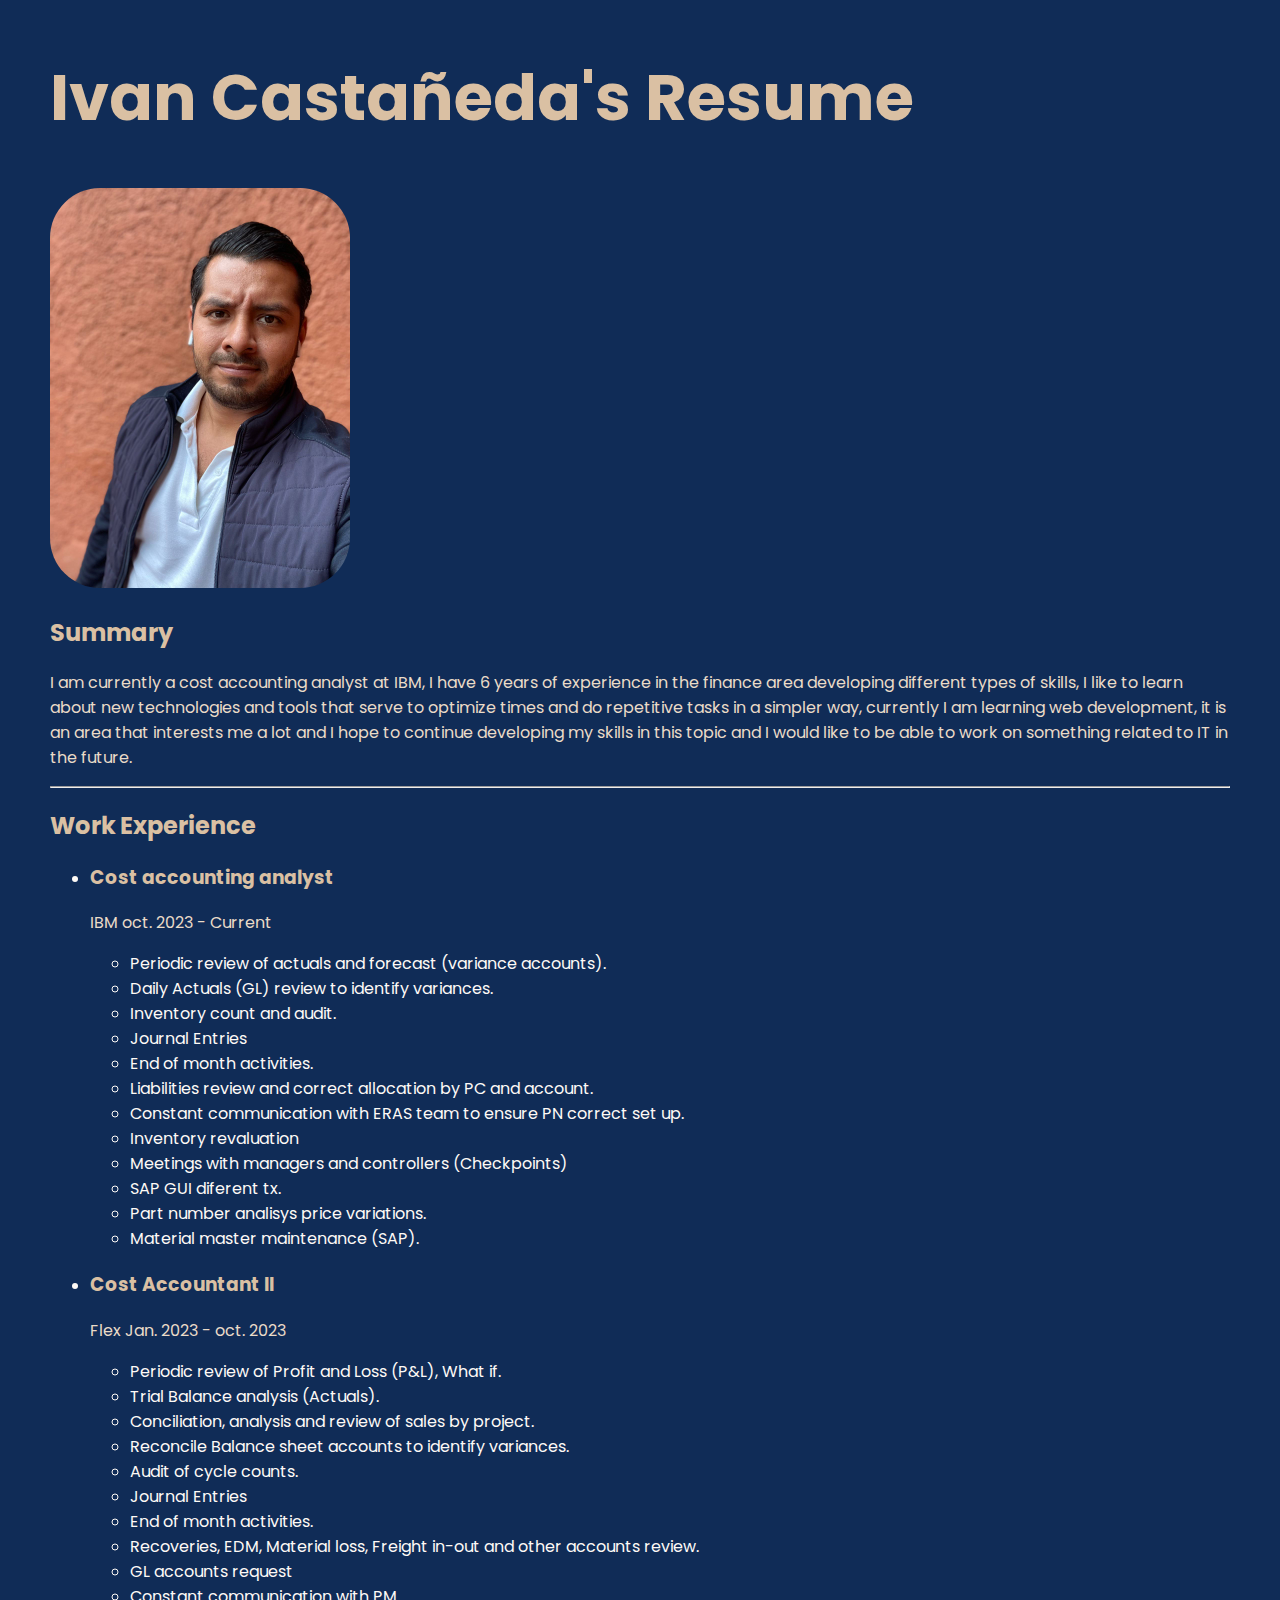
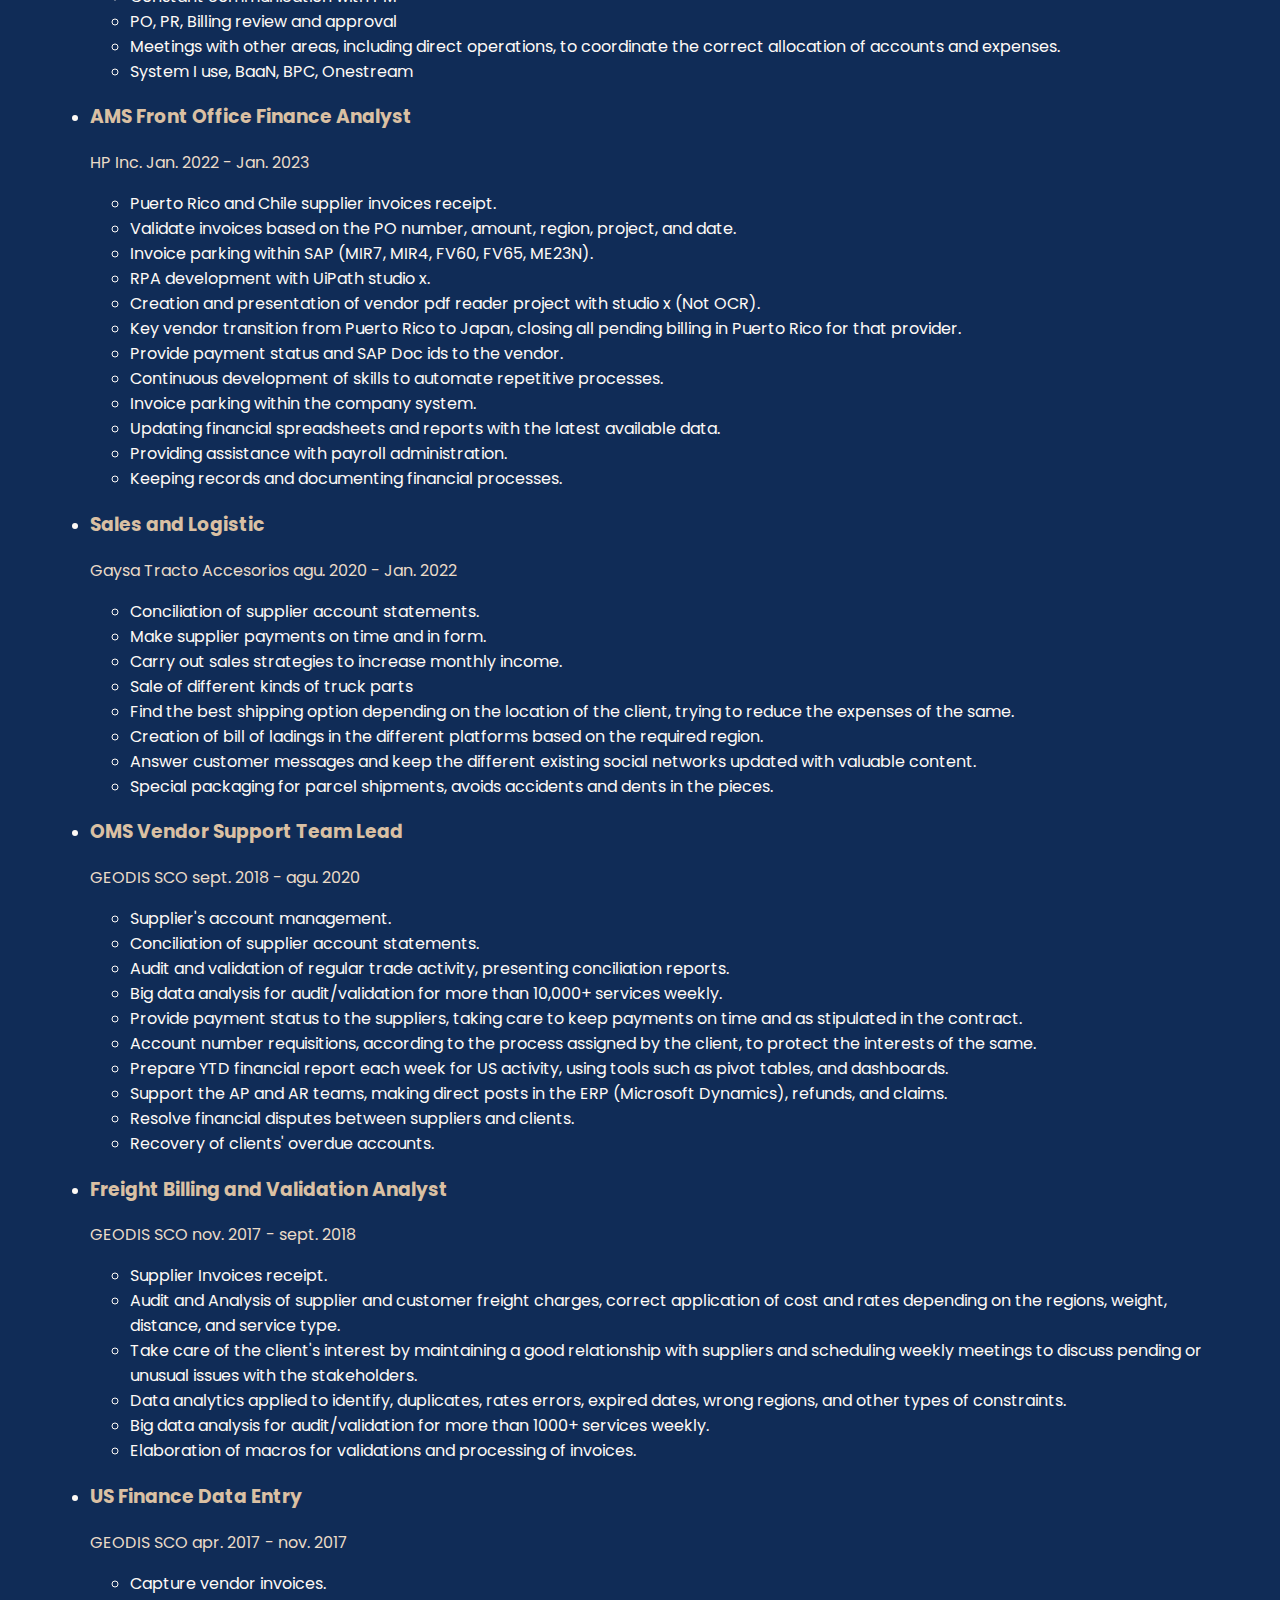
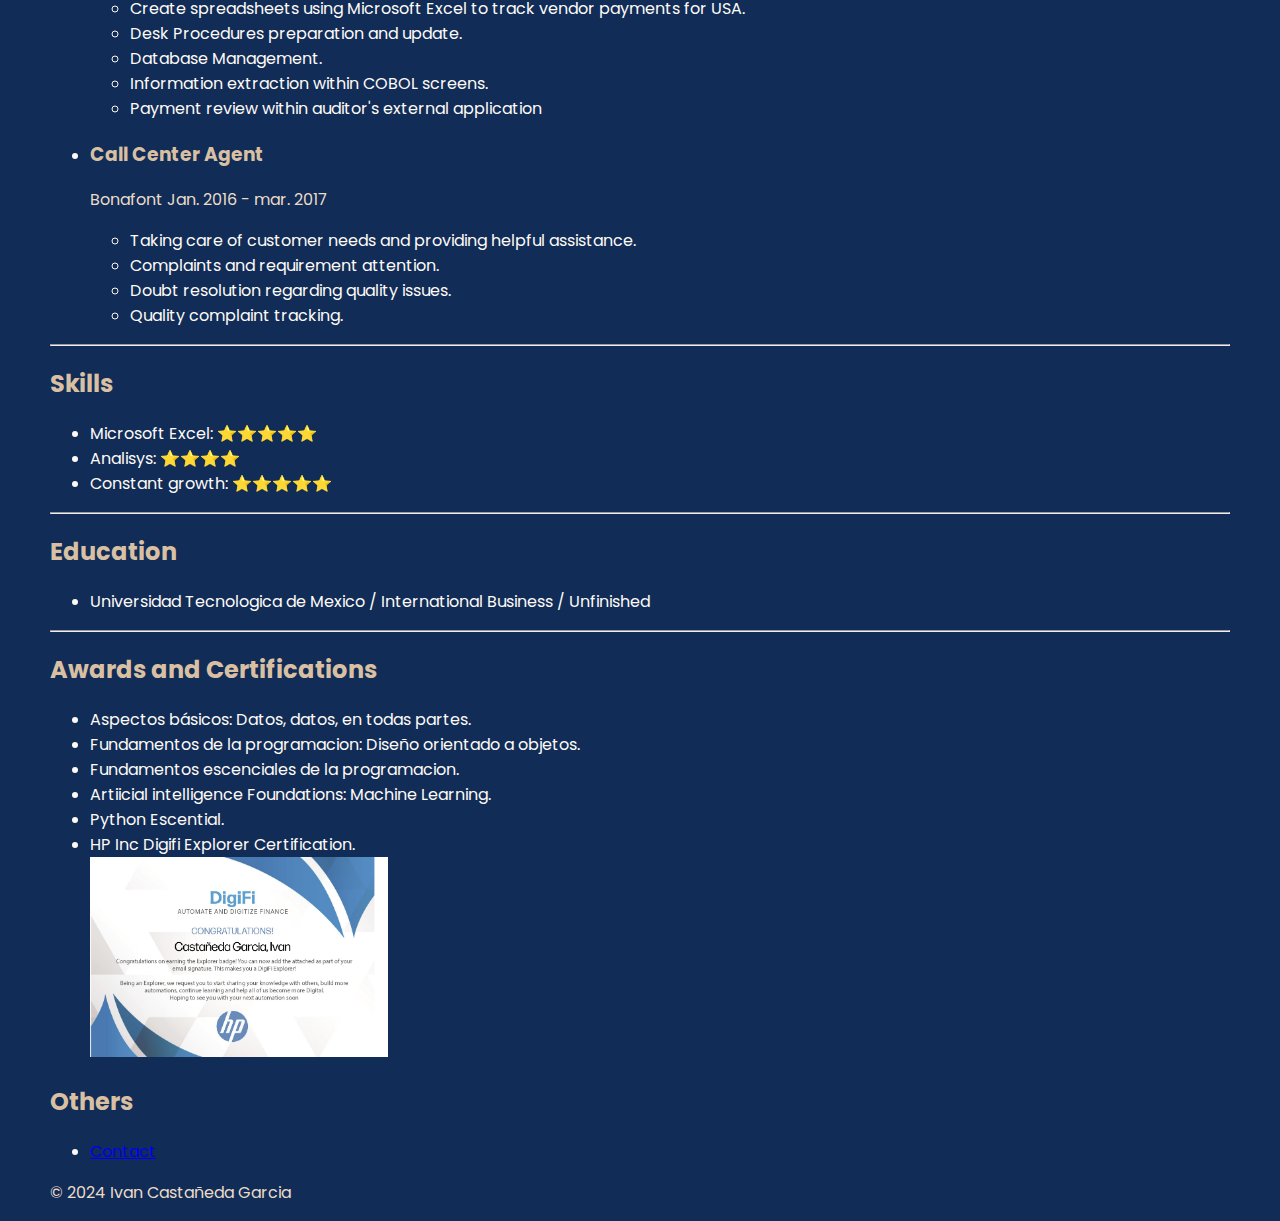
<file: index.html>
<!DOCTYPE html>
<html lang="en"> 
<head>
    <meta charset="UTF-8">
    <meta name="viewport" content="width=device-width, initial-scale=1.0">
    <title>My Resume</title>
    <link rel="stylesheet" href="./style.css">
    <link rel="preconnect" href="https://fonts.googleapis.com">
    <link rel="preconnect" href="https://fonts.gstatic.com" crossorigin>
    <link href="https://fonts.googleapis.com/css2?family=Poppins:wght@400;700&display=swap" rel="stylesheet">
</head>
<body>
    <header>
        <h1>Ivan Castañeda's Resume</h1>
    </header>

    <div class="presentation">
        <img class="profile-pic" src="./assets/Me.jpeg" alt="Profile Picture"/>
        <h2>Summary</h2>
        <p>I am currently a cost accounting analyst at IBM, 
            I have 6 years of experience in the finance area developing different types of skills, 
            I like to learn about new technologies and tools that serve to optimize times and do repetitive tasks in a simpler way, 
            currently I am learning web development, it is an area that interests me a lot and I hope to continue developing my skills in this topic 
            and I would like to be able to work on something related to IT in the future.
        </p>
    </div>

    <hr/>
    
    <div class="Work">
        <h2>Work Experience</h2>
        <ul>
            <li>
                <h3>Cost accounting analyst</h3>
                <p>IBM oct. 2023 - Current</p>
                <ul>
                    <li>Periodic review of actuals and forecast (variance accounts).</li>
                    <li>Daily Actuals (GL) review to identify variances.</li>
                    <li>Inventory count and audit.</li>
                    <li>Journal Entries</li>
                    <li>End of month activities.</li>
                    <li>Liabilities review and correct allocation by PC and account.</li>
                    <li>Constant communication with ERAS team to ensure PN correct set up.</li>
                    <li>Inventory revaluation</li>
                    <li>Meetings with managers and controllers (Checkpoints)</li>
                    <li>SAP GUI diferent tx.</li>
                    <li>Part number analisys price variations.</li>
                    <li>Material master maintenance (SAP).</li>
                </ul>
            </li>
            <li>
                <h3>Cost Accountant II</h3>
                <p>Flex Jan. 2023 - oct. 2023</p>
                <ul>
                    <li>Periodic review of Profit and Loss (P&L), What if.</li>
                    <li>Trial Balance analysis (Actuals).</li>
                    <li>Conciliation, analysis and review of sales by project.</li>
                    <li>Reconcile Balance sheet accounts to identify variances.</li>
                    <li>Audit of cycle counts.</li>
                    <li>Journal Entries </li>
                    <li>End of month activities.</li>
                    <li>Recoveries, EDM, Material loss, Freight in-out and other accounts review.</li>
                    <li>GL accounts request</li>
                    <li>Constant communication with PM</li>
                    <li>PO, PR, Billing review and approval</li>
                    <li>Meetings with other areas, including direct operations, to coordinate the correct allocation of accounts and expenses.</li>
                    <li>System I use, BaaN, BPC, Onestream</li>
                </ul>

            </li>
            <li>
                <h3>AMS Front Office Finance Analyst</h3>
                <p>HP Inc. Jan. 2022 - Jan. 2023</p>
                <ul>
                    <li>Puerto Rico and Chile supplier invoices receipt.</li>
                    <li>Validate invoices based on the PO number, amount, region, project, and date.</li>
                    <li>Invoice parking within SAP (MIR7, MIR4, FV60, FV65, ME23N).</li>
                    <li>RPA development with UiPath studio x.</li>
                    <li>Creation and presentation of vendor pdf reader project with studio x (Not OCR).</li>
                    <li>Key vendor transition from Puerto Rico to Japan, closing all pending billing in Puerto Rico for that provider.</li>
                    <li>Provide payment status and SAP Doc ids to the vendor.</li>
                    <li>Continuous development of skills to automate repetitive processes.</li>
                    <li>Invoice parking within the company system.</li>
                    <li>Updating financial spreadsheets and reports with the latest available data.</li>
                    <li>Providing assistance with payroll administration.</li>
                    <li>Keeping records and documenting financial processes.</li>
                </ul>
            </li>
            <li>
                <h3>Sales and Logistic</h3>
                <p>Gaysa Tracto Accesorios agu. 2020 - Jan. 2022</p>
                <ul>
                    <li>Conciliation of supplier account statements.</li>
                    <li>Make supplier payments on time and in form.</li>
                    <li>Carry out sales strategies to increase monthly income.</li>
                    <li>Sale of different kinds of truck parts</li>
                    <li>Find the best shipping option depending on the location of the client, trying to reduce the expenses of the same.</li>
                    <li>Creation of bill of ladings in the different platforms based on the required region.</li>
                    <li>Answer customer messages and keep the different existing social networks updated with valuable content.</li>
                    <li>Special packaging for parcel shipments, avoids accidents and dents in the pieces.</li>
                </ul>
            </li>
            <li>
                <h3>OMS Vendor Support Team Lead</h3>
                <p>GEODIS SCO sept. 2018 - agu. 2020</p>
                <ul>
                    <li>Supplier's account management.</li>
                    <li>Conciliation of supplier account statements.</li>
                    <li>Audit and validation of regular trade activity, presenting conciliation reports.</li>
                    <li>Big data analysis for audit/validation for more than 10,000+ services weekly.</li>
                    <li>Provide payment status to the suppliers, taking care to keep payments on time and as stipulated in the contract.</li>
                    <li>Account number requisitions, according to the process assigned by the client, to protect the interests of the same.</li>
                    <li>Prepare YTD financial report each week for US activity, using tools such as pivot tables, and dashboards.</li>
                    <li>Support the AP and AR teams, making direct posts in the ERP (Microsoft Dynamics), refunds, and claims.</li>
                    <li>Resolve financial disputes between suppliers and clients.</li>
                    <li>Recovery of clients' overdue accounts.</li>
                </ul>
            </li>
            <li>
                <h3>Freight Billing and Validation Analyst</h3>
                <p>GEODIS SCO nov. 2017 - sept. 2018</p>
                <ul>
                    <li>Supplier Invoices receipt.</li>
                    <li>Audit and Analysis of supplier and customer freight charges, correct application of cost and rates depending on the regions, weight, distance, and service type.</li>
                    <li>Take care of the client's interest by maintaining a good relationship with suppliers and scheduling weekly meetings to discuss pending or unusual issues with the stakeholders.</li>
                    <li>Data analytics applied to identify, duplicates, rates errors, expired dates, wrong regions, and other types of constraints.</li>
                    <li>Big data analysis for audit/validation for more than 1000+ services weekly.</li>
                    <li>Elaboration of macros for validations and processing of invoices.</li>
                </ul>
            </li>
            <li>
                <h3>US Finance Data Entry</h3>
                <p>GEODIS SCO apr. 2017 - nov. 2017</p>
                <ul>
                    <li>Capture vendor invoices.</li>
                    <li>Create spreadsheets using Microsoft Excel to track vendor payments for USA.</li>
                    <li>Desk Procedures preparation and update.</li>
                    <li>Database Management.</li>
                    <li>Information extraction within COBOL screens.</li>
                    <li>Payment review within auditor's external application</li>
                </ul>
            </li>
            <li>
                <h3>Call Center Agent</h3>
                <p>Bonafont Jan. 2016 - mar. 2017</p>
                <ul>
                    <li>Taking care of customer needs and providing helpful assistance.</li>
                    <li>Complaints and requirement attention.</li>
                    <li>Doubt resolution regarding quality issues.</li>
                    <li>Quality complaint tracking.</li>
                </ul>
            </li>
        </ul>
    </div> 
    <hr/>
    <h2>Skills</h2>
    <ul>
        <li>Microsoft Excel: ⭐⭐⭐⭐⭐</li>
        <li>Analisys: ⭐⭐⭐⭐</li>
        <li>Constant growth: ⭐⭐⭐⭐⭐</li>
    </ul>
    <hr/>
    <h2>Education</h2>
        <ul>
            <li>Universidad Tecnologica de Mexico / International Business / Unfinished</li>
        </ul>
    <hr/>
    <h2>Awards and Certifications</h2>
    <ul>
        <li>Aspectos básicos: Datos, datos, en todas partes.</li>
        <li>Fundamentos de la programacion: Diseño orientado a objetos.</li>
        <li>Fundamentos escenciales de la programacion.</li>
        <li>Artiicial intelligence Foundations: Machine Learning.</li>
        <li>Python Escential.</li>
        <li>HP Inc Digifi Explorer Certification.<br/>
            <img src="./assets/HPCertificate.png" alt="HP Certificate" height="200"/>
        </li>
    </ul>
    <h2>Others</h2>
    <ul>
        <li><a href="./public/contact.html">Contact</a></li>
    </ul>
    <article>
        <footer>
            <p>© 2024 Ivan Castañeda Garcia</p>
        </footer>
    </article>
</body>
</html>
</file>
<file: style.css>
body {
    font-family: "Poppins", sans-serif;
    margin: 50px 50px 0 50px;
    background-color: #102C57;
}

.profile-pic {
    width: 300px;
    border-radius: 50px;
    object-fit: contain;
}

h1 {
    font-size: 4rem;
}

h1, h2, h3{
    color: #DAC0A3;
}

p { 
    color: #EADBC8;
}
ul, ol {
    color: #FEFAF6;
}

@media (max-width:680px) {
    h1{
        text-align: center;
        font-size: 2rem;
    }
    .presentation{
        display: block;
        text-align: justify;
        position: relative;
        width: 100%;
    
    }
    .profile-pic {
        margin: 0 auto;
        display: block;
        object-fit: cover;
        
    }
    .work {
        text-align: justify;
    }
}
</file>
